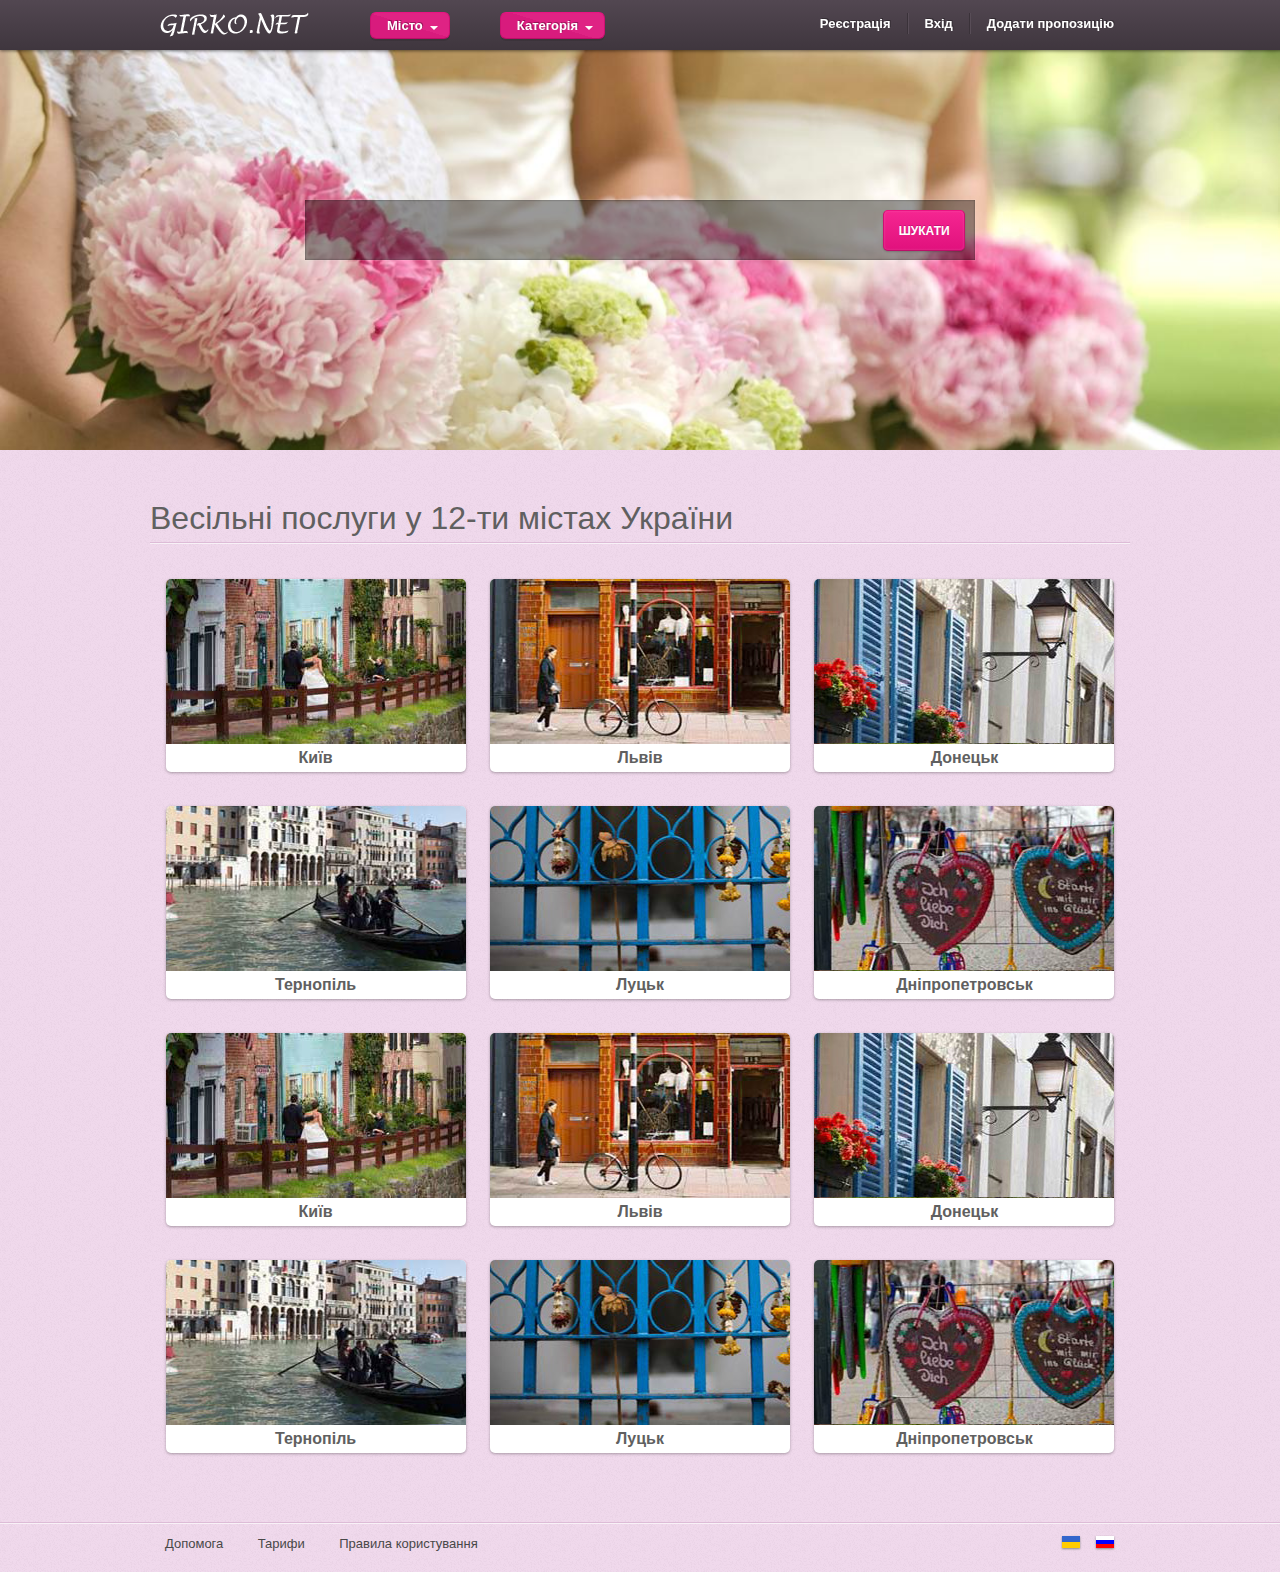
<file: index.html>
<!doctype html>
<!--[if lt IE 7]> <html class="no-js ie6 oldie" lang="en"> <![endif]-->
<!--[if IE 7]>    <html class="no-js ie7 oldie" lang="en"> <![endif]-->
<!--[if IE 8]>    <html class="no-js ie8 oldie" lang="en"> <![endif]-->
<!--[if gt IE 8]><!--> <html class="no-js" lang="en"> <!--<![endif]-->
<head>
  <meta charset="utf-8">
  <meta http-equiv="X-UA-Compatible" content="IE=edge,chrome=1">

  <title>Girko.net develop</title>
  <meta name="description" content="An very basic example of how to use the Wookmark jQuery plug-in.">
  <meta name="author" content="Christoph Ono">
  <meta name="viewport" content="width=device-width,initial-scale=1">

  <script src="http://ajax.googleapis.com/ajax/libs/jquery/1.8.3/jquery.min.js"></script>
  <script src="./js/main.js"></script>

  <link rel="stylesheet" href="./js/royalslider/royalslider.css">
  <link rel="stylesheet" href="./js/royalslider/skins/default/rs-default.css">
  <script src="./js/royalslider/jquery.royalslider.min.js"></script>
  <script src="./js/royalslider/royalslider-init.js"></script>

  <link rel="stylesheet" href="./css/normalize.css">
  <link rel="stylesheet" href="./css/main.css">
  <link rel="stylesheet" href="./css/home.css">

</head>
<body>
  <div id="container">
    <header>
      <div class="wrapper">
        <a href="#"><span class="logo"></span></a>
        <nav class="dropdownMenuBox">
          <div class="dropdownMenu city level1">
            <a href="#" class="level1Link">Місто <span class="icon"></span></a>
            <div class="level2">
              <div class="arrow"></div>
              <a href="category.html" class="level2Link">Львів</a>
              <a href="category.html" class="level2Link">Тернопіль</a>
              <a href="category.html" class="level2Link">Київ</a>
              <a href="category.html" class="level2Link">Івано-Франківськ</a>
              <a href="category.html" class="level2Link">Луцьк</a>
              <a href="category.html" class="level2Link">Харків</a>
              <a href="category.html" class="level2Link">Одеса</a>
              <a href="category.html" class="level2Link">Житомир</a>
              <a href="category.html" class="level2Link">Черкаси</a>
              <a href="category.html" class="level2Link">Донецьк</a>
              <a href="category.html" class="level2Link">Львів</a>
              <a href="category.html" class="level2Link">Тернопіль</a>
              <a href="category.html" class="level2Link">Київ</a>
              <a href="category.html" class="level2Link">Івано-Франківськ</a>
              <a href="category.html" class="level2Link">Луцьк</a>
              <a href="category.html" class="level2Link">Харків</a>
              <a href="category.html" class="level2Link">Одеса</a>
              <a href="category.html" class="level2Link">Житомир</a>
              <a href="category.html" class="level2Link">Черкаси</a>
              <a href="category.html" class="level2Link">Донецьк</a>
            </div>
          </div>
          <div class="dropdownMenu category level1">
            <a href="#" class="level1Link">Категорія<span class="icon"></span></a>
            <div class="level2">
              <div class="arrow"></div>
              <a href="category.html" class="level2Link">Фотографи</a>
              <a href="category.html" class="level2Link">Банкетні зали</a>
              <a href="category.html" class="level2Link">Автомобілі</a>
              <a href="category.html" class="level2Link">Музиканти</a>
              <a href="category.html" class="level2Link">Весільні салони</a>
              <a href="category.html" class="level2Link">Фотографи</a>
              <a href="category.html" class="level2Link">Банкетні зали</a>
              <a href="category.html" class="level2Link">Автомобілі</a>
              <a href="category.html" class="level2Link">Музиканти</a>
              <a href="category.html" class="level2Link">Весільні салони</a>
              <a href="category.html" class="level2Link">Фотографи</a>
              <a href="category.html" class="level2Link">Банкетні зали</a>
              <a href="category.html" class="level2Link">Автомобілі</a>
              <a href="category.html" class="level2Link">Музиканти</a>
              <a href="category.html" class="level2Link">Весільні салони</a>
              <a href="category.html" class="level2Link">Фотографи</a>
              <a href="category.html" class="level2Link">Банкетні зали</a>
              <a href="category.html" class="level2Link">Автомобілі</a>
              <a href="category.html" class="level2Link">Музиканти</a>
              <a href="category.html" class="level2Link">Весільні салони</a>
            </div>
          </div>
        </nav>
        <div class="account">
          <a href="#" class="reg">Реєстрація</a>
          <a href="#" class="log">Вхід</a>
          <a href="#" class="add">Додати пропозицію</a>
       </div>
    </header>

    <div id="content">
      <div class="showcase">
        <div class="searchBox">
          <button type="submit" class="large pink btn icon-and-text position-left" id="submit_location">
          <i class="icon icon-search"></i> Шукати
        </button>
        </div>
      </div>

      <div id="contentBox">
        <h1>Весільні послуги у 12-ти містах України</h1>
         <div class="divider"></div>
        <div class="citiesList">
             <article class="item"><a href="category.html"><img src="photos/cities/1.jpg"></a><div class="title">Київ</div></article>
             <article class="item"><a href="category.html"><img src="photos/cities/2.jpg"></a><div class="title">Львів</div></article>
             <article class="item"><a href="category.html"><img src="photos/cities/3.jpg"></a><div class="title">Донецьк</div></article>
             <article class="item"><a href="category.html"><img src="photos/cities/4.jpg"></a><div class="title">Тернопіль</div></article>
             <article class="item"><a href="category.html"><img src="photos/cities/5.jpg"></a><div class="title">Луцьк</div></article>
             <article class="item"><a href="category.html"><img src="photos/cities/6.jpg"></a><div class="title">Дніпропетровськ</div></article>
             <article class="item"><a href="category.html"><img src="photos/cities/1.jpg"></a><div class="title">Київ</div></article>
             <article class="item"><a href="category.html"><img src="photos/cities/2.jpg"></a><div class="title">Львів</div></article>
             <article class="item"><a href="category.html"><img src="photos/cities/3.jpg"></a><div class="title">Донецьк</div></article>
             <article class="item"><a href="category.html"><img src="photos/cities/4.jpg"></a><div class="title">Тернопіль</div></article>
             <article class="item"><a href="category.html"><img src="photos/cities/5.jpg"></a><div class="title">Луцьк</div></article>
             <article class="item"><a href="category.html"><img src="photos/cities/6.jpg"></a><div class="title">Дніпропетровськ</div></article>        </div>
      </div>
    </div>

    <footer>
      <div class="divider"></div>    
      <div class="wrapper">
        <div class="menu">
          <a href='#'>Допомога</a>
          <a href='#'>Тарифи</a>
          <a href='#'>Правила користування</a>          
        </div>
      <div class="lang">
          <a href="#" title="Українська мова"><img src="images/uk.gif"></a>
          <a href="#" title="Русский язык"><img src="images/ru.gif"></a>
        </div>
      </div>
    </footer>
  </div> 
</body>
</html>
</file>
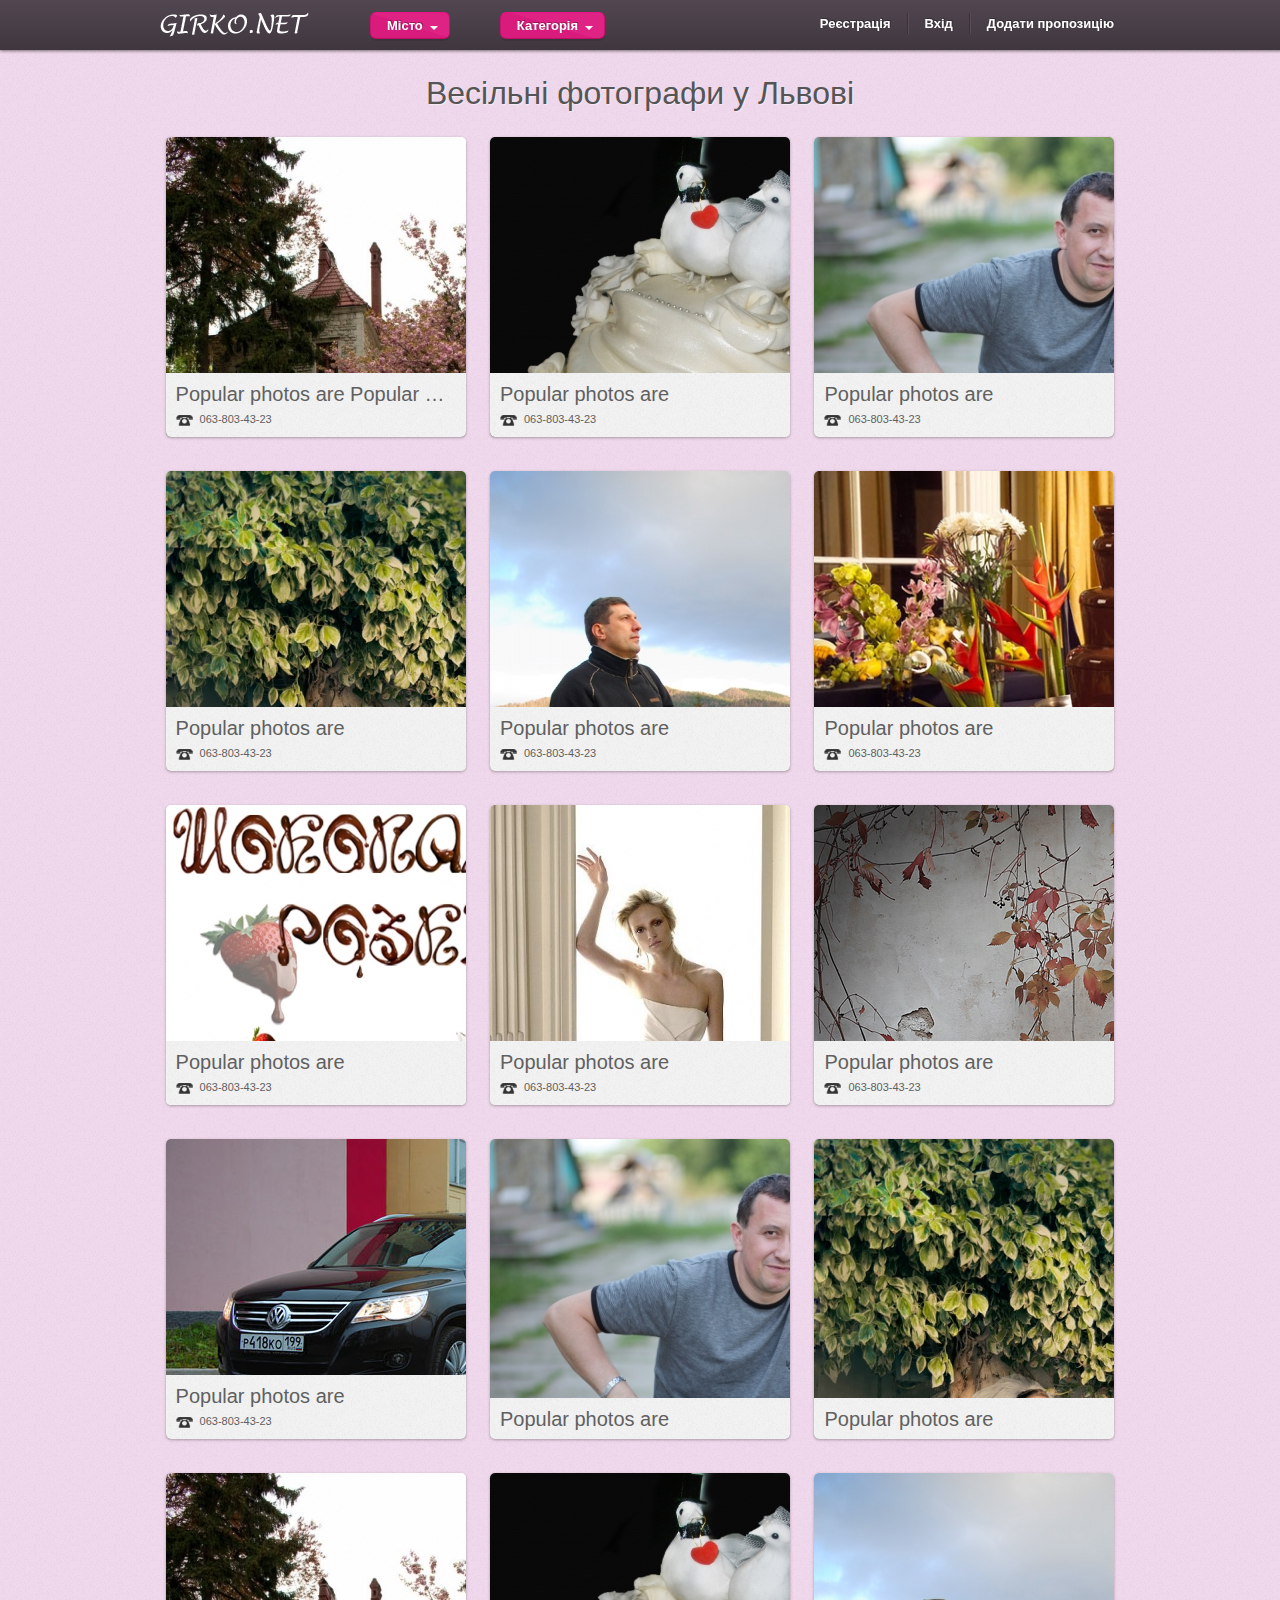
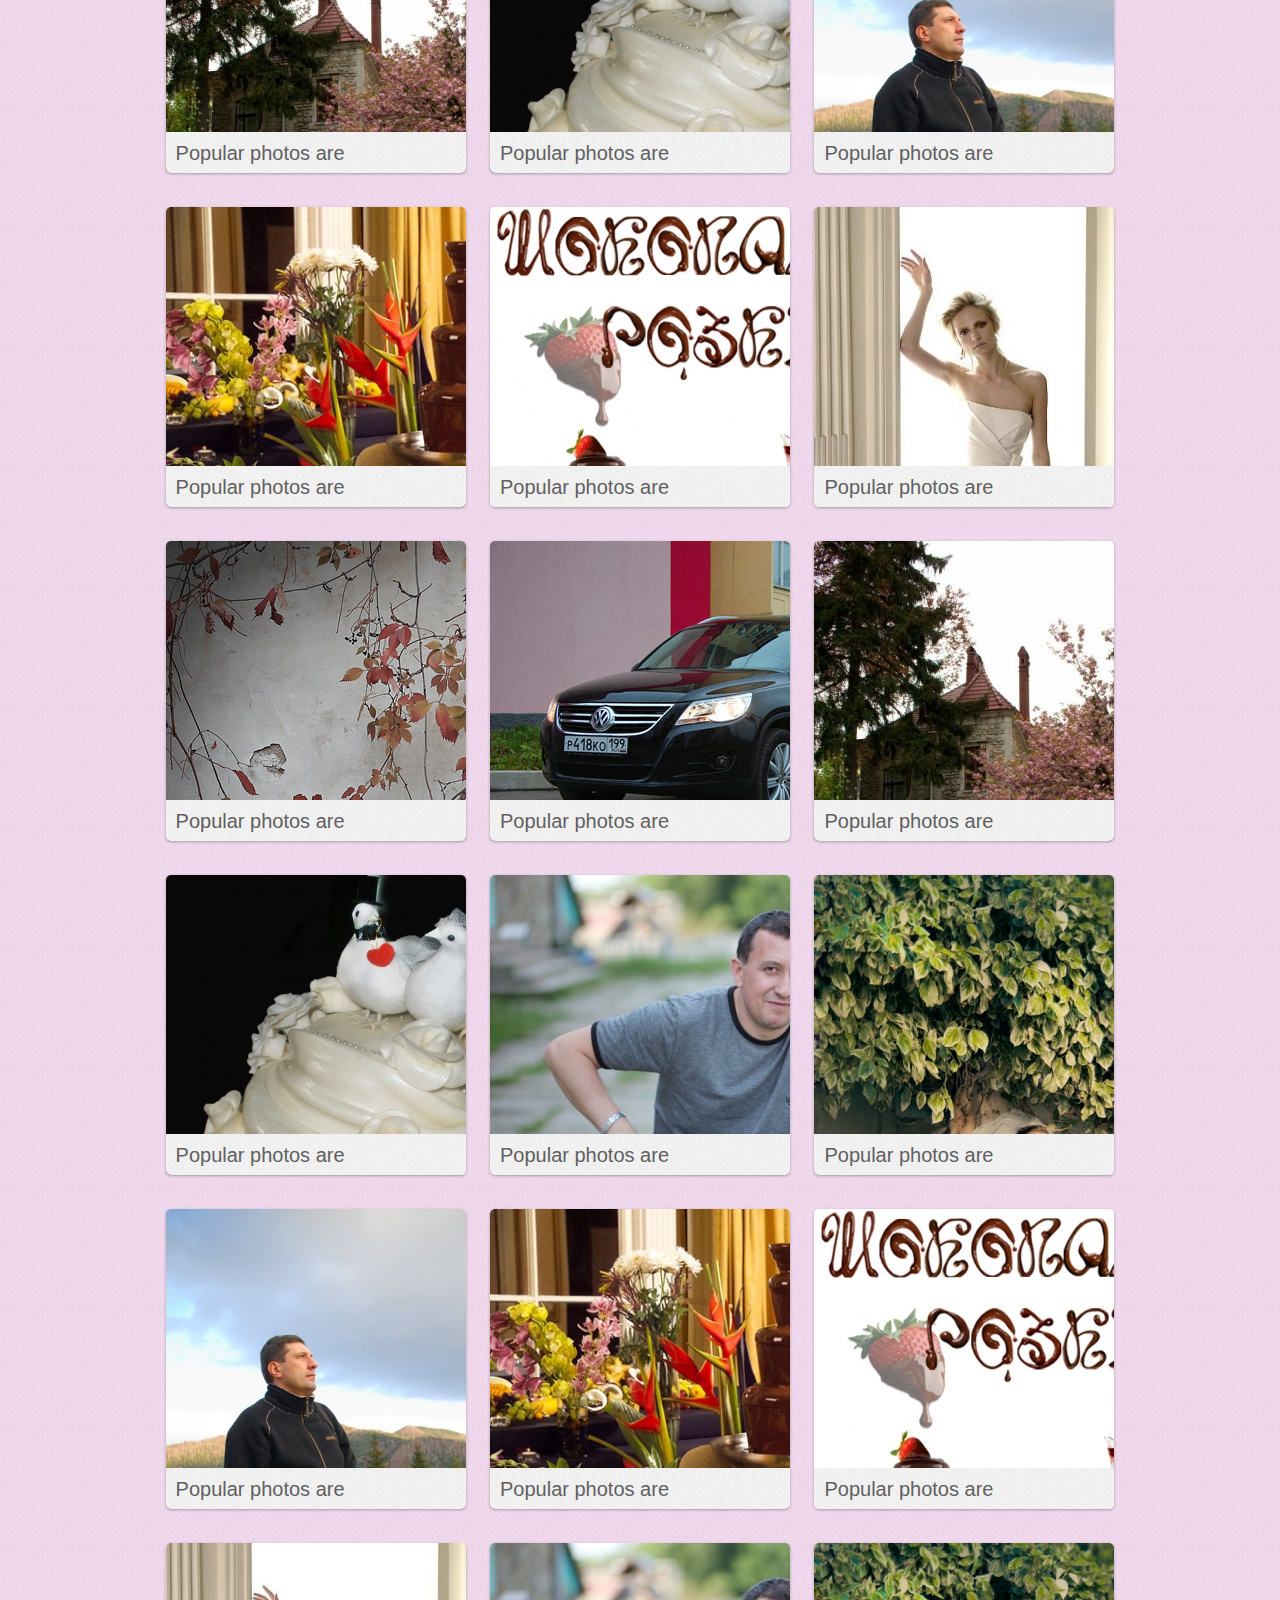
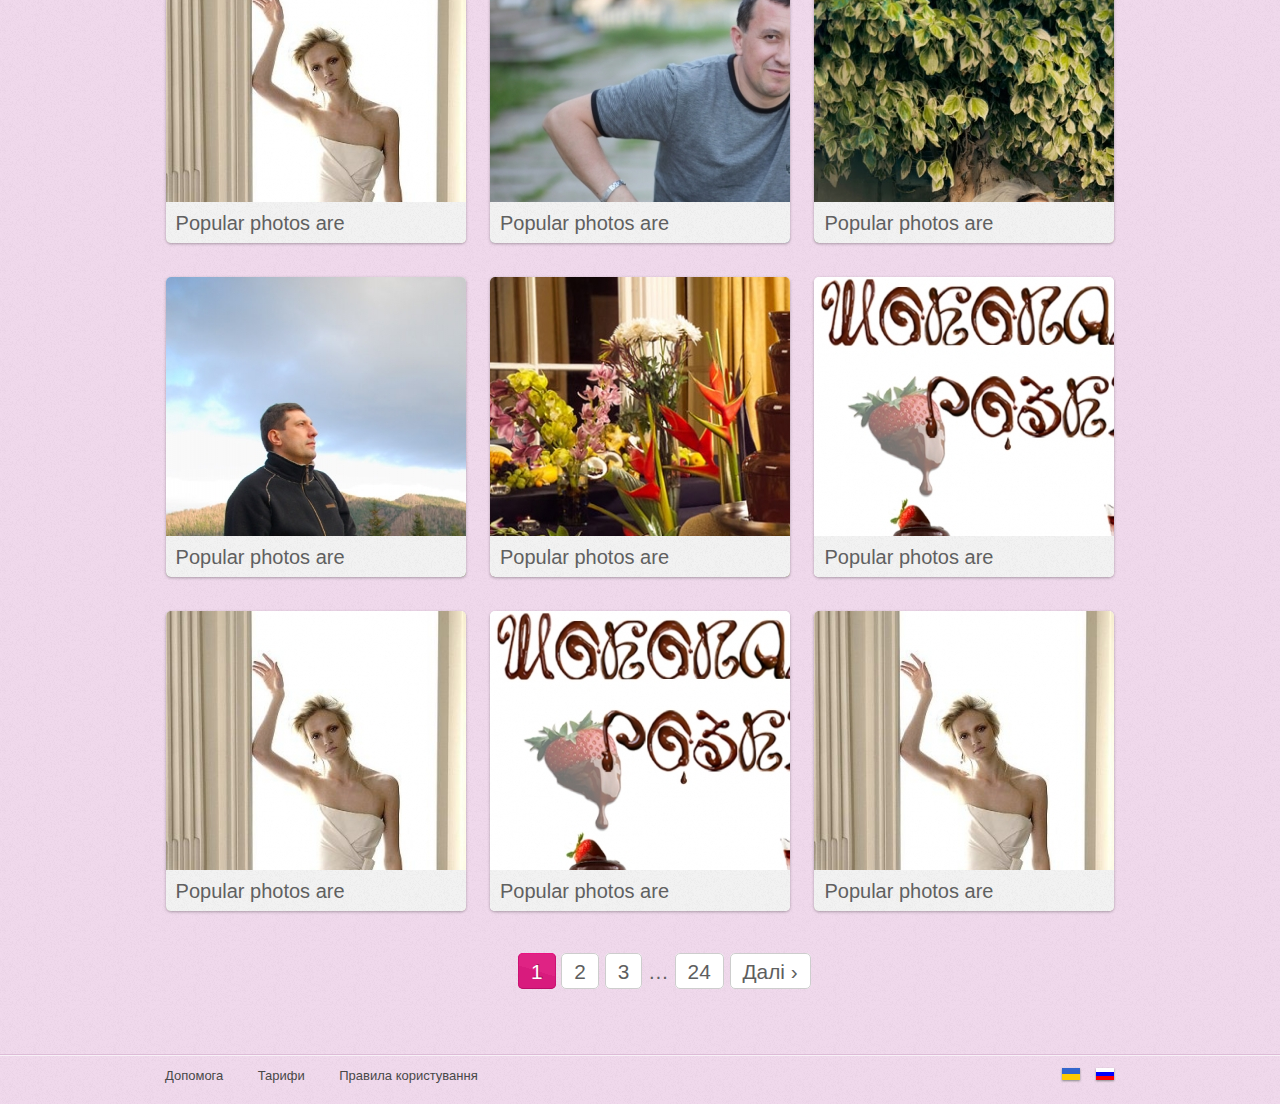
<file: category.html>
<!doctype html>
<!--[if lt IE 7]> <html class="no-js ie6 oldie" lang="en"> <![endif]-->
<!--[if IE 7]>    <html class="no-js ie7 oldie" lang="en"> <![endif]-->
<!--[if IE 8]>    <html class="no-js ie8 oldie" lang="en"> <![endif]-->
<!--[if gt IE 8]><!--> <html class="no-js" lang="en"> <!--<![endif]-->
<head>
  <meta charset="utf-8">
  <meta http-equiv="X-UA-Compatible" content="IE=edge,chrome=1">

  <title>Girko.net develop</title>
  <meta name="description" content="An very basic example of how to use the Wookmark jQuery plug-in.">
  <meta name="author" content="Christoph Ono">
  <meta name="viewport" content="width=device-width,initial-scale=1">

  <script src="http://ajax.googleapis.com/ajax/libs/jquery/1.10.1/jquery.min.js"></script>
  <script src="./js/main.js"></script>

  <link rel="stylesheet" href="./css/normalize.css">
  <link rel="stylesheet" href="./css/main.css">
  <link rel="stylesheet" href="./css/category.css">
  <link rel="stylesheet" href="./css/home.css">
</head>

<body>
  <div id="container">
    <header>
      <div class="wrapper">
        <a href="index.html"><span class="logo"></span></a>
        <nav class="dropdownMenuBox">
          <div class="dropdownMenu city level1">
            <a href="#" class="level1Link">Місто<span class="icon"></span></a>
            <div class="level2">
              <div class="arrow"></div>
              <a href="category.html" class="level2Link">Львів</a>
              <a href="category.html" class="level2Link">Тернопіль</a>
              <a href="category.html" class="level2Link">Київ</a>
              <a href="category.html" class="level2Link">Івано-Франківськ</a>
              <a href="category.html" class="level2Link">Луцьк</a>
              <a href="category.html" class="level2Link">Харків</a>
              <a href="category.html" class="level2Link">Одеса</a>
              <a href="category.html" class="level2Link">Житомир</a>
              <a href="category.html" class="level2Link">Черкаси</a>
              <a href="category.html" class="level2Link">Донецьк</a>
              <a href="category.html" class="level2Link">Львів</a>
              <a href="category.html" class="level2Link">Тернопіль</a>
              <a href="category.html" class="level2Link">Київ</a>
              <a href="category.html" class="level2Link">Івано-Франківськ</a>
              <a href="category.html" class="level2Link">Луцьк</a>
              <a href="category.html" class="level2Link">Харків</a>
              <a href="category.html" class="level2Link">Одеса</a>
              <a href="category.html" class="level2Link">Житомир</a>
              <a href="category.html" class="level2Link">Черкаси</a>
              <a href="category.html" class="level2Link">Донецьк</a>
            </div>
          </div>
          <div class="dropdownMenu category level1">
            <a href="#" class="level1Link">Категорія<span class="icon"></span></a>
            <div class="level2">
              <div class="arrow"></div>
              <a href="category.html" class="level2Link">Фотографи</a>
              <a href="category.html" class="level2Link">Банкетні зали</a>
              <a href="category.html" class="level2Link">Автомобілі</a>
              <a href="category.html" class="level2Link">Музиканти</a>
              <a href="category.html" class="level2Link">Весільні салони</a>
              <a href="category.html" class="level2Link">Фотографи</a>
              <a href="category.html" class="level2Link">Банкетні зали</a>
              <a href="category.html" class="level2Link">Автомобілі</a>
              <a href="category.html" class="level2Link">Музиканти</a>
              <a href="category.html" class="level2Link">Весільні салони</a>
              <a href="category.html" class="level2Link">Фотографи</a>
              <a href="category.html" class="level2Link">Банкетні зали</a>
              <a href="category.html" class="level2Link">Автомобілі</a>
              <a href="category.html" class="level2Link">Музиканти</a>
              <a href="category.html" class="level2Link">Весільні салони</a>
              <a href="category.html" class="level2Link">Фотографи</a>
              <a href="category.html" class="level2Link">Банкетні зали</a>
              <a href="category.html" class="level2Link">Автомобілі</a>
              <a href="category.html" class="level2Link">Музиканти</a>
              <a href="category.html" class="level2Link">Весільні салони</a>
            </div>
          </div>
        </nav>
        <div class="account">
          <a href="#" class="reg">Реєстрація</a>
          <a href="#" class="log">Вхід</a>
          <a href="#" class="add">Додати пропозицію</a>
        </div>       
      </div>
    </header>  
    <div id="content">
      <h1>Весільні фотографи у Львові</h1>
      <div class="dealsList">
        <article class="item"><a href="item.html"><img src="photos/category/1.jpg"></a><div class="title">Popular photos are Popular photos are <div class="phone"><span class="icon"></span>063-803-43-23</div></div></article>
        <article class="item"><a href="item.html"><img src="photos/category/3.jpg"></a><div class="title">Popular photos are<div class="phone"><span class="icon"></span>063-803-43-23</div></div></article>
        <article class="item"><a href="item.html"><img src="photos/category/4.jpg"></a><div class="title">Popular photos are<div class="phone"><span class="icon"></span>063-803-43-23</div></div></article>
        <article class="item"><a href="item.html"><img src="photos/category/5.jpg"></a><div class="title">Popular photos are<div class="phone"><span class="icon"></span>063-803-43-23</div></div></article>
        <article class="item"><a href="item.html"><img src="photos/category/6.jpg"></a><div class="title">Popular photos are<div class="phone"><span class="icon"></span>063-803-43-23</div></div></article>
        <article class="item"><a href="item.html"><img src="photos/category/7.jpg"></a><div class="title">Popular photos are<div class="phone"><span class="icon"></span>063-803-43-23</div></div></article>
        <article class="item"><a href="item.html"><img src="photos/category/8.jpg"></a><div class="title">Popular photos are<div class="phone"><span class="icon"></span>063-803-43-23</div></div></article>     
        <article class="item"><a href="item.html"><img src="photos/category/9.jpg"></a><div class="title">Popular photos are<div class="phone"><span class="icon"></span>063-803-43-23</div></div></article>     
        <article class="item"><a href="item.html"><img src="photos/category/10.jpg"></a><div class="title">Popular photos are<div class="phone"><span class="icon"></span>063-803-43-23</div></div></article>     
        <article class="item"><a href="item.html"><img src="photos/category/11.jpg"></a><div class="title">Popular photos are<div class="phone"><span class="icon"></span>063-803-43-23</div></div></article>
        <article class="item"><a href="item.html"><img src="photos/category/4.jpg"></a><div class="title">Popular photos are</div></article>
        <article class="item"><a href="item.html"><img src="photos/category/5.jpg"></a><div class="title">Popular photos are</div></article>
        <article class="item"><a href="item.html"><img src="photos/category/1.jpg"></a><div class="title">Popular photos are</div></article>
        <article class="item"><a href="item.html"><img src="photos/category/3.jpg"></a><div class="title">Popular photos are</div></article>
        <article class="item"><a href="item.html"><img src="photos/category/6.jpg"></a><div class="title">Popular photos are</div></article>
        <article class="item"><a href="item.html"><img src="photos/category/7.jpg"></a><div class="title">Popular photos are</div></article>
        <article class="item"><a href="item.html"><img src="photos/category/8.jpg"></a><div class="title">Popular photos are</div></article>     
        <article class="item"><a href="item.html"><img src="photos/category/9.jpg"></a><div class="title">Popular photos are</div></article>     
        <article class="item"><a href="item.html"><img src="photos/category/10.jpg"></a><div class="title">Popular photos are</div></article>     
        <article class="item"><a href="item.html"><img src="photos/category/11.jpg"></a><div class="title">Popular photos are</div></article>
        <article class="item"><a href="item.html"><img src="photos/category/1.jpg"></a><div class="title">Popular photos are</div></article>
        <article class="item"><a href="item.html"><img src="photos/category/3.jpg"></a><div class="title">Popular photos are</div></article>
        <article class="item"><a href="item.html"><img src="photos/category/4.jpg"></a><div class="title">Popular photos are</div></article>
        <article class="item"><a href="item.html"><img src="photos/category/5.jpg"></a><div class="title">Popular photos are</div></article>
        <article class="item"><a href="item.html"><img src="photos/category/6.jpg"></a><div class="title">Popular photos are</div></article>
        <article class="item"><a href="item.html"><img src="photos/category/7.jpg"></a><div class="title">Popular photos are</div></article>
        <article class="item"><a href="item.html"><img src="photos/category/8.jpg"></a><div class="title">Popular photos are</div></article>     
        <article class="item"><a href="item.html"><img src="photos/category/9.jpg"></a><div class="title">Popular photos are</div></article>  
        <article class="item"><a href="item.html"><img src="photos/category/4.jpg"></a><div class="title">Popular photos are</div></article>
        <article class="item"><a href="item.html"><img src="photos/category/5.jpg"></a><div class="title">Popular photos are</div></article>
        <article class="item"><a href="item.html"><img src="photos/category/6.jpg"></a><div class="title">Popular photos are</div></article>
        <article class="item"><a href="item.html"><img src="photos/category/7.jpg"></a><div class="title">Popular photos are</div></article>
        <article class="item"><a href="item.html"><img src="photos/category/8.jpg"></a><div class="title">Popular photos are</div></article>     
        <article class="item"><a href="item.html"><img src="photos/category/9.jpg"></a><div class="title">Popular photos are</div></article>
        <article class="item"><a href="item.html"><img src="photos/category/8.jpg"></a><div class="title">Popular photos are</div></article>     
        <article class="item"><a href="item.html"><img src="photos/category/9.jpg"></a><div class="title">Popular photos are</div></article>                          
      </div>
      <nav class="pagination">
        <span class="prev disabled">Prev</span>
        <span class="page current">1</span>
        <span class="page"><a href="#" rel="next">2</a></span>
        <span class="page"><a href="#">3</a></span>
        <span class="gap">…</span>
        <span class="last"><a href="#">24</a></span>
        <span class="next"><a href="#" rel="next">Далі ›</a></span>
     </nav>
    </div>

    <footer>
      <div class="divider"></div>    
      <div class="wrapper">
        <div class="menu">
          <a href='#'>Допомога</a>
          <a href='#'>Тарифи</a>
          <a href='#'>Правила користування</a>          
        </div>
      <div class="lang">
          <a href="#" title="Українська мова"><img src="images/uk.gif"></a>
          <a href="#" title="Русский язык"><img src="images/ru.gif"></a>
        </div>
      </div>
    </footer>
  </div>  
</body>
</html>
</file>
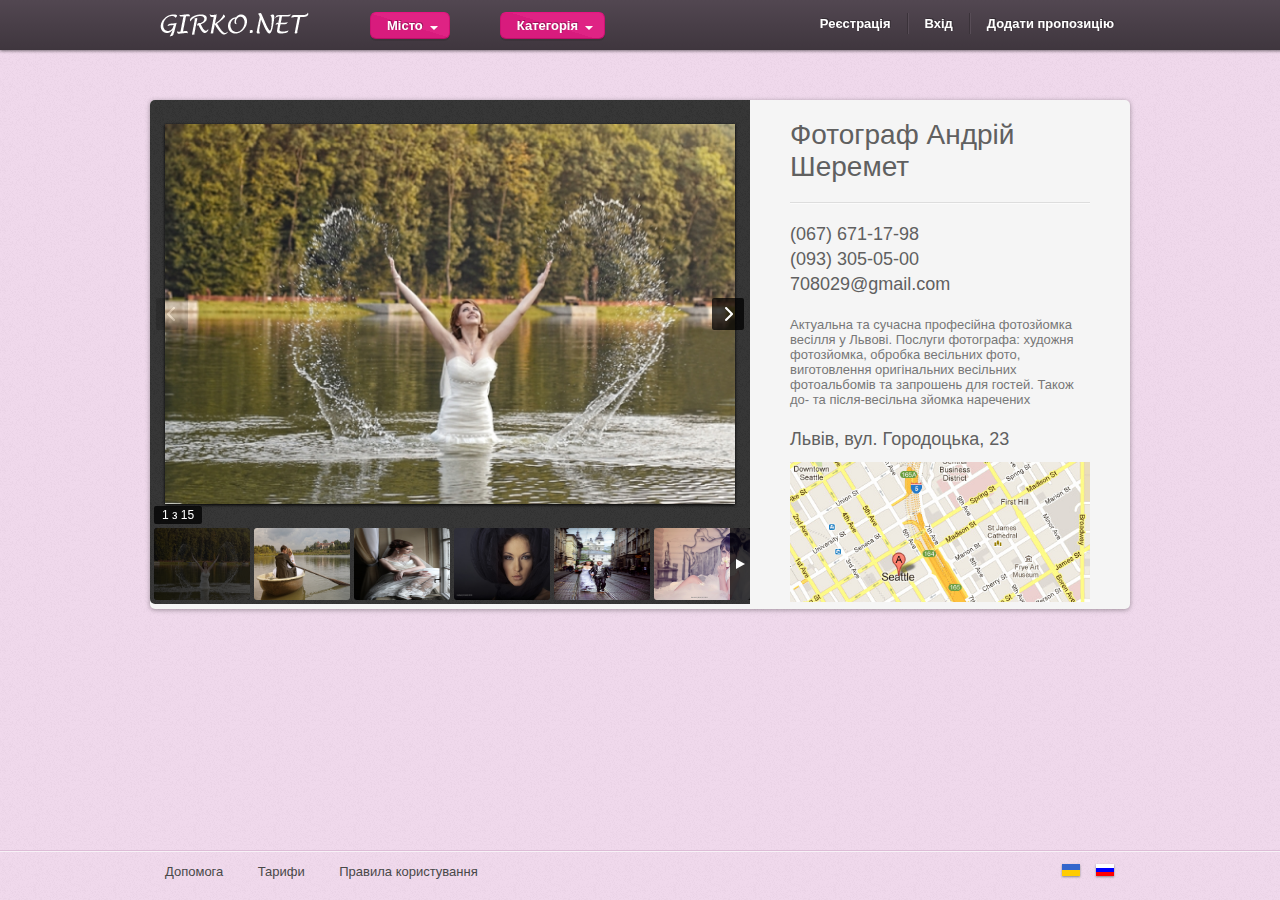
<file: item.html>
<!doctype html>
<!--[if lt IE 7]> <html class="no-js ie6 oldie" lang="en"> <![endif]-->
<!--[if IE 7]>    <html class="no-js ie7 oldie" lang="en"> <![endif]-->
<!--[if IE 8]>    <html class="no-js ie8 oldie" lang="en"> <![endif]-->
<!--[if gt IE 8]><!--> <html class="no-js" lang="en"> <!--<![endif]-->
<head>
  <meta charset="utf-8">
  <meta http-equiv="X-UA-Compatible" content="IE=edge,chrome=1">

  <title>Girko.net develop</title>
  <meta name="description" content="An very basic example of how to use the Wookmark jQuery plug-in.">
  <meta name="author" content="Christoph Ono">
  <meta name="viewport" content="width=device-width,initial-scale=1">

  <script src="http://ajax.googleapis.com/ajax/libs/jquery/1.8.3/jquery.min.js"></script>
  <script src="./js/main.js"></script>

  <link rel="stylesheet" href="./js/royalslider/royalslider.css">
  <link rel="stylesheet" href="./js/royalslider/skins/default/rs-default.css">
  <script src="./js/royalslider/jquery.royalslider.min.js"></script>
  <script src="./js/royalslider/royalslider-init.js"></script>

  <link rel="stylesheet" href="./css/normalize.css">
  <link rel="stylesheet" href="./css/main.css">
  <link rel="stylesheet" href="./css/item.css">

</head>
<body>
  <div id="container">
    <header>
      <div class="wrapper">
        <a href="index.html"><span class="logo"></span></a>
        <nav class="dropdownMenuBox">
          <div class="dropdownMenu city level1">
            <a href="#" class="level1Link">Місто<span class="icon"></span></a>
            <div class="level2">
              <div class="arrow"></div>
              <a href="category.html" class="level2Link">Львів</a>
              <a href="category.html" class="level2Link">Тернопіль</a>
              <a href="category.html" class="level2Link">Київ</a>
              <a href="category.html" class="level2Link">Івано-Франківськ</a>
              <a href="category.html" class="level2Link">Луцьк</a>
              <a href="category.html" class="level2Link">Харків</a>
              <a href="category.html" class="level2Link">Одеса</a>
              <a href="category.html" class="level2Link">Житомир</a>
              <a href="category.html" class="level2Link">Черкаси</a>
              <a href="category.html" class="level2Link">Донецьк</a>
              <a href="category.html" class="level2Link">Львів</a>
              <a href="category.html" class="level2Link">Тернопіль</a>
              <a href="category.html" class="level2Link">Київ</a>
              <a href="category.html" class="level2Link">Івано-Франківськ</a>
              <a href="category.html" class="level2Link">Луцьк</a>
              <a href="category.html" class="level2Link">Харків</a>
              <a href="category.html" class="level2Link">Одеса</a>
              <a href="category.html" class="level2Link">Житомир</a>
              <a href="category.html" class="level2Link">Черкаси</a>
              <a href="category.html" class="level2Link">Донецьк</a>
            </div>
          </div>
          <div class="dropdownMenu category level1">
            <a href="#" class="level1Link">Категорія<span class="icon"></span></a>
            <div class="level2">
              <div class="arrow"></div>
              <a href="category.html" class="level2Link">Фотографи</a>
              <a href="category.html" class="level2Link">Банкетні зали</a>
              <a href="category.html" class="level2Link">Автомобілі</a>
              <a href="category.html" class="level2Link">Музиканти</a>
              <a href="category.html" class="level2Link">Весільні салони</a>
              <a href="category.html" class="level2Link">Фотографи</a>
              <a href="category.html" class="level2Link">Банкетні зали</a>
              <a href="category.html" class="level2Link">Автомобілі</a>
              <a href="category.html" class="level2Link">Музиканти</a>
              <a href="category.html" class="level2Link">Весільні салони</a>
              <a href="category.html" class="level2Link">Фотографи</a>
              <a href="category.html" class="level2Link">Банкетні зали</a>
              <a href="category.html" class="level2Link">Автомобілі</a>
              <a href="category.html" class="level2Link">Музиканти</a>
              <a href="category.html" class="level2Link">Весільні салони</a>
              <a href="category.html" class="level2Link">Фотографи</a>
              <a href="category.html" class="level2Link">Банкетні зали</a>
              <a href="category.html" class="level2Link">Автомобілі</a>
              <a href="category.html" class="level2Link">Музиканти</a>
              <a href="category.html" class="level2Link">Весільні салони</a>
            </div>
          </div>
        </nav>
        <div class="account">
          <a href="#" class="reg">Реєстрація</a>
          <a href="#" class="log">Вхід</a>
          <a href="#" class="add">Додати пропозицію</a>
        </div>
      </div>
    </header>

    <div id="content">
      <div id="contentBox">
        <div class="centerCol">
          <div class="royalSlider rsDefault">
            <img class="rsImg" src="photos/item/1.jpg" data-rsTmb="photos/item/1.jpg" alt="1 з 15" />
            <img class="rsImg" src="photos/item/2.jpg" data-rsTmb="photos/item/2.jpg" alt="2 з 15" />
            <img class="rsImg" src="photos/item/3.jpg" data-rsTmb="photos/item/3.jpg" alt="3 з 15" />
            <img class="rsImg" src="photos/item/4.jpg" data-rsTmb="photos/item/4.jpg" alt="4 з 15" />
            <img class="rsImg" src="photos/item/5.jpg" data-rsTmb="photos/item/5.jpg" alt="5 з 15" />
            <img class="rsImg" src="photos/item/6.jpg" data-rsTmb="photos/item/6.jpg" alt="6 з 15" />
            <img class="rsImg" src="photos/item/7.jpg" data-rsTmb="photos/item/7.jpg" alt="6 з 15" />
            <img class="rsImg" src="photos/item/8.jpg" data-rsTmb="photos/item/8.jpg" alt="7 з 15" />
            <img class="rsImg" src="photos/item/9.jpg" data-rsTmb="photos/item/9.jpg" alt="8 з 15" />
            <img class="rsImg" src="photos/item/10.jpg" data-rsTmb="photos/item/10.jpg" alt="image description9" />
            <img class="rsImg" src="photos/item/11.jpg" data-rsTmb="photos/item/11.jpg" alt="image description10" />
            <img class="rsImg" src="photos/item/12.jpg" data-rsTmb="photos/item/12.jpg" alt="image description" />

          </div>       
        </div>
        <div class="leftCol">
          <div class="profile">
              <h1>Фотограф Андрій Шеремет</h1>
               <div class="divider"></div><br>
              <div class="phone">(067) 671-17-98</div>
              <div class="phone">(093) 305-05-00</div>

              <div class="email">708029@gmail.com</div>

              <div class="descr">Актуальна та сучасна професійна фотозйомка весілля у Львові. Послуги фотографа: художня фотозйомка, обробка весільних фото, виготовлення оригінальних весільних фотоальбомів та запрошень для гостей. Також до- та після-весільна зйомка наречених</div>
              <div class="adress">Львів, вул. Городоцька, 23
                <img src="images/map.jpg">
              </div>

          </div>
        </div>
        <div class="cleanup"></div>
      </div>
    </div>

    <footer>
      <div class="divider"></div>    
      <div class="wrapper">
        <div class="menu">
          <a href='#'>Допомога</a>
          <a href='#'>Тарифи</a>
          <a href='#'>Правила користування</a>          
        </div>
      <div class="lang">
          <a href="#" title="Українська мова"><img src="images/uk.gif"></a>
          <a href="#" title="Русский язык"><img src="images/ru.gif"></a>
        </div>
      </div>
    </footer>
  </div> 
</body>
</html>
</file>
<file: js/royalslider/royalslider.css>
/* v1.0.5 */
/* Core RS CSS file. 95% of time you shouldn't change anything here. */
.royalSlider {
	width: 600px;
	height: 400px;
	position: relative;
	direction: ltr;
}
.royalSlider > * {
	float: left;
}

.rsWebkit3d .rsSlide {
	-webkit-transform: translateZ(0);
}


.rsWebkit3d .rsSlide,
.rsWebkit3d .rsContainer,
.rsWebkit3d .rsThumbs,
.rsWebkit3d .rsPreloader,
.rsWebkit3d img,
.rsWebkit3d .rsOverflow,
.rsWebkit3d .rsBtnCenterer,
.rsWebkit3d .rsAbsoluteEl,
.rsWebkit3d .rsABlock,
.rsWebkit3d .rsLink {
	-webkit-backface-visibility: hidden;
}
.rsFade.rsWebkit3d .rsSlide,
.rsFade.rsWebkit3d img,
.rsFade.rsWebkit3d .rsContainer {
    -webkit-transform: none;
}
.rsOverflow {
	width: 100%;
	height: 100%;
	position: relative;
	overflow: hidden;
	float: left;
	-webkit-tap-highlight-color:rgba(0,0,0,0);
}
.rsVisibleNearbyWrap {
	width: 100%;
	height: 100%;
	position: relative;
	overflow: hidden;
	left: 0;
	top: 0;
	-webkit-tap-highlight-color:rgba(0,0,0,0);
}
.rsVisibleNearbyWrap .rsOverflow {
	position: absolute;
	left: 0;
	top: 0;

}
.rsContainer {
	position: relative;
	width: 100%;
	height: 100%;
	-webkit-tap-highlight-color:rgba(0,0,0,0);
}

.rsArrow,
.rsThumbsArrow {
	cursor: pointer;
}

.rsThumb {
	float: left;
	position: relative;
}


.rsArrow,
.rsNav,
.rsThumbsArrow {
	opacity: 1;
	-webkit-transition:opacity 0.3s linear;
	-moz-transition:opacity 0.3s linear;
	-o-transition:opacity 0.3s linear;
	transition:opacity 0.3s linear;
}
.rsHidden {
	opacity: 0;
	visibility: hidden;
	-webkit-transition:visibility 0s linear 0.3s,opacity 0.3s linear;
	-moz-transition:visibility 0s linear 0.3s,opacity 0.3s linear;
	-o-transition:visibility 0s linear 0.3s,opacity 0.3s linear;
	transition:visibility 0s linear 0.3s,opacity 0.3s linear;
}


.rsGCaption {
	width: 100%;
	float: left;
	text-align: center;
}

/* Fullscreen options, very important ^^ */
.royalSlider.rsFullscreen {
	position: fixed !important;
	height: auto !important;
	width: auto !important;
	margin: 0 !important;
	padding: 0 !important;
	z-index: 2147483647 !important;
	top: 0 !important;
	left: 0 !important;
	bottom: 0 !important;
	right: 0 !important;
}

.royalSlider .rsSlide.rsFakePreloader {
	opacity: 1 !important;
	-webkit-transition: 0s;
	-moz-transition: 0s;
	-o-transition:  0s;
	transition:  0s;
	display: none;
}

.rsSlide {
	position: absolute;
	left: 0;
	top: 0;
	display: block;
	overflow: hidden;
	
	height: 100%;
	width: 100%;
}

.royalSlider.rsAutoHeight,
.rsAutoHeight .rsSlide {
	height: auto;
}

.rsContent {
	width: 100%;
	height: 100%;
	position: relative;
}

.rsPreloader {
	position:absolute;
	z-index: 0;	
}

.rsNav {
	-moz-user-select: -moz-none;
	-webkit-user-select: none;
	user-select: none;
}
.rsNavItem {
	-webkit-tap-highlight-color:rgba(0,0,0,0.25);
}

.rsThumbs {
	cursor: pointer;
	position: relative;
	overflow: hidden;
	float: left;
	z-index: 22;
}
.rsTabs {
	float: left;
	background: none !important;
}
.rsTabs,
.rsThumbs {
	-webkit-tap-highlight-color:rgba(0,0,0,0);
	-webkit-tap-highlight-color:rgba(0,0,0,0);
}


.rsVideoContainer {
	/*left: 0;
	top: 0;
	position: absolute;*/
	/*width: 100%;
	height: 100%;
	position: absolute;
	left: 0;
	top: 0;
	float: left;*/
	width: auto;
	height: auto;
	line-height: 0;
	position: relative;
}
.rsVideoFrameHolder {
	position: absolute;
	left: 0;
	top: 0;
	background: #141414;
	opacity: 0;
	-webkit-transition: .3s;
}
.rsVideoFrameHolder.rsVideoActive {
	opacity: 1;
}
.rsVideoContainer iframe,
.rsVideoContainer video,
.rsVideoContainer embed,
.rsVideoContainer .rsVideoObj {
	position: absolute;
	z-index: 50;
	left: 0;
	top: 0;
	width: 100%;
	height: 100%;
}
/* ios controls over video bug, shifting video */
.rsVideoContainer.rsIOSVideo iframe,
.rsVideoContainer.rsIOSVideo video,
.rsVideoContainer.rsIOSVideo embed {
	-webkit-box-sizing: border-box;
	-moz-box-sizing: border-box;
	box-sizing: border-box;
	padding-right: 44px;
}

.rsABlock {
	left: 0;
	top: 0;
	position: absolute;
	z-index: 15;
	
}

img.rsImg {
	max-width: none;
}

.grab-cursor {
	cursor:url(grab.png) 8 8, move; 
}

.grabbing-cursor{ 
	cursor:url(grabbing.png) 8 8, move;
}

.rsNoDrag {
	cursor: auto;
}

.rsLink {
	left:0;
	top:0;
	position:absolute;
	width:100%;
	height:100%;
	display:block;	
	z-index: 20;
	background: url(blank.gif);
}
</file>
<file: js/royalslider/skins/default/rs-default.css>
/******************************
*
*  RoyalSlider Default Skin 
*
*    1. Arrows 
*    2. Bullets
*    3. Thumbnails
*    4. Tabs
*    5. Fullscreen button
*    6. Play/close video button
*    7. Preloader
*    8. Caption
*    
*  Sprite: 'rs-default.png'
*  Feel free to edit anything
*  If you don't some part - just delete it
* 
******************************/


/* Background */
.rsDefault,
.rsDefault .rsOverflow,
.rsDefault .rsSlide,
.rsDefault .rsVideoFrameHolder,
.rsDefault .rsThumbs {
	color: #FFF;
}
.rsDefault {
	background: #333333 url(../../../../images/noise.png) center;

	-webkit-border-radius: 5px 0 0 0;
	-moz-border-radius: 5px 0 0 5px;
	-khtml-border-radius: 5px 0 0 5px;
	border-radius: 5px 0 0 5px;
	padding-bottom: 4px;`
}
.rsFullscreen {
	background: rgba(0, 0, 0, 0.90);
	border-radius: 0;

}
.rsSlide img {
	-webkit-box-shadow: 0 1px 3px black;
	-moz-box-shadow: 0 1px 3px black;
	-ms-box-shadow: 0 1px 3px black;
	-o-box-shadow: 0 1px 3px black;
	box-shadow: 0 1px 3px black;
}

/***************
*
*  1. Arrows
*
****************/

.rsDefault .rsArrow {
	height: 100%;
	width: 44px;
	position: absolute;
	display: block;
	cursor: pointer;
	z-index: 21;
}
.rsDefault.rsVer .rsArrow {
	width: 100%;
	height: 44px;
	
}
.rsDefault.rsVer .rsArrowLeft { top: 0; left: 0; }
.rsDefault.rsVer .rsArrowRight { bottom: 0;  left: 0; }

.rsDefault.rsHor .rsArrowLeft { left: 0; top: 0; }
.rsDefault.rsHor .rsArrowRight { right: 0; top:0; }

.rsDefault .rsArrowIcn {		
	width: 32px;
	height: 32px;
	top: 50%;
	left: 50%;
	margin-top:-16px;	
	margin-left: -16px;

	position: absolute;	
	cursor: pointer;	
	background: url('rs-default.png');

	background-color: #000;
	background-color: rgba(0,0,0,0.75);
	*background-color: #000;
	
	border-radius: 2px;
}
.rsDefault .rsArrowIcn:hover {
	background-color: rgba(0,0,0,0.9);
}

.rsDefault.rsHor .rsArrowLeft .rsArrowIcn { background-position: -64px -32px; }
.rsDefault.rsHor .rsArrowRight .rsArrowIcn { background-position: -64px -64px; }

.rsDefault.rsVer .rsArrowLeft .rsArrowIcn { background-position: -96px -32px; }
.rsDefault.rsVer .rsArrowRight .rsArrowIcn { background-position: -96px -64px; }

.rsDefault .rsArrowDisabled .rsArrowIcn { opacity: .2; filter: alpha(opacity=20);  *display: none; }


/***************
*
*  2. Bullets
*
****************/

.rsDefault .rsBullets {
	position: absolute;
	z-index: 35;
	left: 0;
	bottom: 0;
	width: 100%;
	height: auto;
	margin: 0 auto; 

	background: #000;
	background: rgba(0,0,0,0.75);

	text-align: center;
	line-height: 8px;
	overflow: hidden;
}
.rsDefault .rsBullet {
	width: 8px;
	height: 8px;
	display: inline-block;
	*display:inline; 
	*zoom:1;
	padding: 6px 5px 6px;
}
.rsDefault .rsBullet span {
	display: block;
	width: 8px;
	height: 8px;
	border-radius: 50%;
	background: #777;
	background: rgba(255,255,255,0.5);
}
.rsDefault .rsBullet.rsNavSelected span {
	background-color: #FFF;
}





/***************
*
*  3. Thumbnails
*
****************/

.rsDefault .rsThumbsHor {
	width: 100%;
	height: 72px;
}
.rsDefault .rsThumbsVer {
	width: 96px;
	height: 100%;
	position: absolute;
	top: 0;
	right: 0;
}
.rsDefault.rsWithThumbsHor .rsThumbsContainer {
	position: relative;
	height: 100%;
}
.rsDefault.rsWithThumbsVer .rsThumbsContainer {
	position: relative;
	width: 100%;
}
.rsDefault .rsThumb {
	float: left;
	overflow: hidden;
	width: 96px;
	height: 72px;
}
.rsDefault .rsThumb img {
	width: 100%;
	height: 100%;
	-moz-border-radius: 3px;
	-webkit-border-radius: 3px;
	border-radius: 3px;
}
.rsDefault .rsThumb.rsNavSelected {
	background: #000;
	-moz-border-radius: 3px;
	-webkit-border-radius: 3px;
	border-radius: 3px;	
}
.rsDefault .rsThumb.rsNavSelected img {
	opacity: 0.3;
	filter: alpha(opacity=30);
}
.rsDefault .rsTmb {
	display: block;
}

/* Thumbnails with text */
.rsDefault .rsTmb h5 {
	font-size: 16px;
	margin: 0;
	padding: 0;
	line-height: 20px;
	color: #FFF;
}
.rsDefault .rsTmb span {
	color: #DDD;
	margin: 0;
	padding: 0;
	font-size: 13px;
	line-height: 18px;
}



/* Thumbnails arrow icons */
.rsDefault .rsThumbsArrow {
	height: 100%;
	width: 20px;
	position: absolute;
	display: block;
	cursor: pointer;	
	z-index: 21;	
	background: #000;
	background: rgba(0,0,0,0.75);
}
.rsDefault .rsThumbsArrow:hover {
	background: rgba(0,0,0,0.9);
}
.rsDefault.rsWithThumbsVer .rsThumbsArrow {
	width: 100%;
	height: 20px;
}
.rsDefault.rsWithThumbsVer .rsThumbsArrowLeft { top: 0; left: 0; }
.rsDefault.rsWithThumbsVer .rsThumbsArrowRight { bottom: 0;  left: 0; }

.rsDefault.rsWithThumbsHor .rsThumbsArrowLeft { left: 0; top: 0; }
.rsDefault.rsWithThumbsHor .rsThumbsArrowRight { right: 0; top:0; }

.rsDefault .rsThumbsArrowIcn {		
	width: 16px;
	height: 16px;
	top: 50%;
	left: 50%;
	margin-top:-8px;	
	margin-left: -8px;
	position: absolute;	
	cursor: pointer;	
	background: url('rs-default.png');
}

.rsDefault.rsWithThumbsHor .rsThumbsArrowLeft .rsThumbsArrowIcn { background-position: -128px -32px; }
.rsDefault.rsWithThumbsHor .rsThumbsArrowRight .rsThumbsArrowIcn { background-position: -128px -48px; }

.rsDefault.rsWithThumbsVer .rsThumbsArrowLeft .rsThumbsArrowIcn { background-position: -144px -32px; }
.rsDefault.rsWithThumbsVer .rsThumbsArrowRight .rsThumbsArrowIcn { background-position: -144px -48px; }

.rsDefault .rsThumbsArrowDisabled { display: none !important; }

/* Thumbnails resizing on smaller screens */
@media screen and (min-width: 0px) and (max-width: 800px) {
	.rsDefault .rsThumb {
		width: 59px;
		height: 44px;
	}
	.rsDefault .rsThumbsHor {
		height: 44px;
	}
	.rsDefault .rsThumbsVer {
		width: 59px;
	}
}




/***************
*
*  4. Tabs
*
****************/

.rsDefault .rsTabs {
	width: 100%;
	height: auto;
	margin: 0 auto;
	text-align:center;
	overflow: hidden; padding-top: 12px; position: relative;
}
.rsDefault .rsTab {
	display: inline-block;
	cursor: pointer;
	text-align: center;
	height: auto;
	width: auto;
	color: #333;
	padding: 5px 13px 6px;
	min-width: 72px;
	border: 1px solid #D9D9DD;
	border-right: 1px solid #f5f5f5;
	text-decoration: none;

	background-color: #FFF;
	background-image: -webkit-linear-gradient(top, #fefefe, #f4f4f4); 
	background-image:    -moz-linear-gradient(top, #fefefe, #f4f4f4);
	background-image:         linear-gradient(to bottom, #fefefe, #f4f4f4);

	-webkit-box-shadow: inset 1px 0 0 #fff;
	box-shadow: inset 1px 0 0 #fff;

	*display:inline; 
	*zoom:1;
}
.rsDefault .rsTab:first-child {
	-webkit-border-top-left-radius: 4px;
	border-top-left-radius: 4px;
	-webkit-border-bottom-left-radius: 4px;
	border-bottom-left-radius: 4px;
}
.rsDefault .rsTab:last-child { 
	-webkit-border-top-right-radius: 4px;
	border-top-right-radius: 4px;
	-webkit-border-bottom-right-radius: 4px;
	border-bottom-right-radius: 4px;

	border-right:  1px solid #cfcfcf;
}
.rsDefault .rsTab:active { 
	border: 1px solid #D9D9DD;   
	background-color: #f4f4f4;
	box-shadow:  0 1px 4px rgba(0, 0, 0, 0.2) inset;
}
.rsDefault .rsTab.rsNavSelected { 
	color: #FFF;
	border: 1px solid #999;
	text-shadow: 1px 1px #838383;
	box-shadow: 0 1px 9px rgba(102, 102, 102, 0.65) inset;
	background: #ACACAC;
	background-image: -webkit-linear-gradient(top, #ACACAC, #BBB);
	background-image: -moz-llinear-gradient(top, #ACACAC, #BBB);
	background-image: linear-gradient(to bottom, #ACACAC, #BBB);
}





/***************
*
*  5. Fullscreen button
*
****************/

.rsDefault .rsFullscreenBtn {
	right: 0;
	top: 0;
	width: 44px;
	height: 44px;
	z-index: 22;
	display: block;
	position: absolute;
	cursor: pointer;
	
}
.rsDefault .rsFullscreenIcn {
	display: block;
	margin: 6px;
	width: 32px;
	height: 32px;

	background: url('rs-default.png') 0 0;
	background-color: #000;
	background-color: rgba(0,0,0,0.75);
	*background-color: #000;
	border-radius: 2px;

}
.rsDefault .rsFullscreenIcn:hover {
	background-color: rgba(0,0,0,0.9);
}
.rsDefault.rsFullscreen .rsFullscreenIcn {
	background-position: -32px 0;
}





/***************
*
*  6. Play/close video button
*
****************/

.rsDefault .rsPlayBtn {
	-webkit-tap-highlight-color:rgba(0,0,0,0.3);
	width:64px;
	height:64px;
	margin-left:-32px;
	margin-top:-32px;
	cursor: pointer;
}
.rsDefault .rsPlayBtnIcon {
	width:64px;
	display:block;
	height:64px;
	-webkit-border-radius: 4px;
	border-radius: 4px;
	
	-webkit-transition: .3s;
	-moz-transition: .3s;
	transition: .3s;

	background:url(rs-default.png) no-repeat 0 -32px;
	background-color: #000;
	background-color: rgba(0,0,0,0.75);
	*background-color: #000;
}
.rsDefault .rsPlayBtn:hover .rsPlayBtnIcon {
	background-color: rgba(0,0,0,0.9);
}
.rsDefault .rsBtnCenterer {
	position:absolute;
	left:50%;
	top:50%;
}
.rsDefault .rsCloseVideoBtn {
	right: 0;
	top: 0;
	width: 44px;
	height: 44px;
	z-index: 500;
	position: absolute;
	cursor: pointer;
	-webkit-backface-visibility: hidden;
	-webkit-transform: translateZ(0);
	
}
.rsDefault .rsCloseVideoBtn.rsiOSBtn {
	top: -38px;
	right: -6px;
}

.rsDefault .rsCloseVideoIcn {
	margin: 6px;
	width: 32px;
	height: 32px;
	background: url('rs-default.png') -64px 0;
	background-color: #000;
	background-color: rgba(0,0,0,0.75);
	*background-color: #000;
}
.rsDefault .rsCloseVideoIcn:hover {
	background-color: rgba(0,0,0,0.9);
}



/***************
*
*  7. Preloader
*
****************/

.rsDefault .rsPreloader {
	width:20px;
	height:20px;
	background-image:url(../preloaders/preloader-white.gif);

	left:50%;
	top:50%;
	margin-left:-10px;
	margin-top:-10px;	
}




/***************
*
*  8. Global caption
*
****************/
.rsDefault .rsGCaption {
	position: absolute;
	float: none;
	bottom: 80px;
	left: 4px;
	text-align: left;
	background: rgb(0, 0, 0);
    background: rgba(0, 0, 0, 0.75);
	color: #FFF;
	padding: 2px 8px;
	width: auto;
	font-size: 12px;
	border-radius: 2px;
}
</file>
<file: css/main.css>
html {
	height: 100%;
}
body {
	background: rgb(240, 217, 236) url(../images/noise.png) repeat;
	color: #606060;
	font-family: arial, tahoma;
	height: 100%;
}

#container {
	height: auto; 
	min-height: 100%;
	position: relative; 
	width: 100%;
}
header {
	background: #524751;

	background-image: -moz-linear-gradient(center top, #524751, #3f363e);
background-image: -o-linear-gradient(top, #524751, #3f363e);
background-image: -webkit-gradient(linear, center top, center bottom, from(#524751), to(#3f363e));

	box-shadow: 0 1px 3px rgba(0,0,0,.5);
		-moz-box-shadow: 0 1px 3px rgba(0,0,0,.5);
		-webkit-box-shadow: 0 1px 3px rgba(0,0,0,.5);	

	padding: 0 15px 0 0;	
	position: fixed;
	width: 100%;	
	z-index: 100;	
}
header .wrapper {
	height: 50px;	
	margin: 0 auto;
	position: relative;
	width: 980px;	
}

header .logo {
	background: url(../images/logo.png) no-repeat;
	display: block;
	height: 26px;
	position: absolute;
	left: 10px;
	top: 12px;
	width: 150px;
}
header .account {
	font-size: 13px;
	font-weight: bold;
	position: absolute;
	right: 0px;
	top: 13px;
}
	header .account a {
		color: #fff;
		display: block;
		float: left;
		padding: 3px 16px;
		text-shadow: 1px -1px 0 rgba(0,0,0,0.3);
		text-decoration: none;	
	}
	header .account a:hover {
		color: #ef97c4;
	}
	header .account .reg {
		border-right: 1px solid #3a3239;
	}
	header .account .log {
		border-left: 1px solid #584d57;
		border-right: 1px solid #3a3239;
	}
	header .account .add {
		border-left: 1px solid #584d57;
	}

#content {
	padding-top: 50px;
	padding-bottom: 50px;
}


footer {
	position: absolute;
	bottom: 0;
	left: 0;
	width: 100%;
}
	footer .wrapper {
		width: 980px;
		margin: 0 auto;
		position: relative;
	}
	footer .menu {
		padding: 10px 0 20px 0;
	}
	footer .menu a {
		color: #484848;
		font-size: 13px;
		padding: 10px 15px;
		text-decoration: none;
	}
	footer .menu a:hover {
		text-decoration: underline;
	}
	footer .lang {
		position: absolute;
		right: 10px;
		top: 10px;
	}
	footer .lang a {
		margin: 0 6px;
	}
	footer .lang img {
		box-shadow: 0 1px 2px #888;
	}

.cleanup {
	clear: both;
}
.divider {
	border-top: 1px solid #ddbcd7;
	border-bottom: 1px solid #f8f1f7;
}
/* Dropdown Menu */
.dropdownMenuBox {
	left: 220px;
	top: 12px;
	position: absolute;
}
.dropdownMenu {
	font-size: 13px;
	font-weight: bold;
	position: relative;
	float: left;
}
.dropdownMenu.city {
}
.dropdownMenu.category {

}
	.dropdownMenu.level1 a.level1Link {

		color: #ffffff;
		background-color: #D81B7D;
		background: -moz-linear-gradient(17deg,#D81B7D 50%,#DF2384 50%);
		background: -webkit-linear-gradient(72deg,#D81B7D 50%,#DF2384 50%);
		background: -o-linear-gradient(17deg,#D81B7D 50%,#DF2384 50%);
		background: linear-gradient(17deg,#D81B7D 50%,#DF2384 50%);
		text-shadow: 1px -1px 0 rgba(0,0,0,0.3);
		-webkit-box-shadow: 0 2px 0 rgba(0,0,0,0.1);
		-moz-box-shadow: 0 2px 0 rgba(0,0,0,0.1);
		box-shadow: 0 2px 0 rgba(0,0,0,0.1);
		border: 1px solid rgba(0,0,0,0.2);
		border-color: #ea1282 #cb1272 #bb0e68 #cb1272;

		border-radius: 6px;
		color: #fff;
		display: block;
		float: left;	
		margin: 0 50px 0 0;
		padding: 5px 26px 5px 16px;
		position: relative;
		text-decoration: none;
	}
	.dropdownMenu.level1 a.level1Link:hover {
		background-color: rgba(209,0,124,.8);
	}
	.dropdownMenu.level1 a.level1Link .icon {
		background-image: url(../images/dropdown-arrow.png);
		background-repeat: no-repeat ;
		height: 16px;
		position: absolute;
		right: 3px;
		top: 13px;
		width: 16px;
	}
	.dropdownMenu .level2 {
		background: #fff;
		border-radius: 3px;
		-webkit-border-radius: 3px;
		-moz-border-radius: 3px;
		-ms-border-radius: 3px;
		-o-border-radius: 3px;		
		box-shadow: 0 1px 4px 0 rgba(0,0,0,0.44);
		-webkit-box-shadow: 0 1px 4px 0 rgba(0,0,0,0.44);
		-moz-box-shadow: 0 1px 4px 0 rgba(0,0,0,0.44);
		display: none;
		position: absolute;
		padding: 15px 10px 20px 15px;
		top: 35px;
		width: 480px;

	}
	.dropdownMenu .level2 .arrow {
		background: url(../images/dropdown-level2-arrow.png) no-repeat;		
		height: 13px;
		width: 27px;
		top: -9px;	
		position: absolute;
	}	

	.dropdownMenu .level2 a.level2Link {
		box-shadow: inset 0 1px 0 rgba(255,255,255,0.2);
			webkit-box-shadow: inset 0 1px 0 rgba(255,255,255,0.2);
			-moz-box-shadow: inset 0 1px 0 rgba(255,255,255,0.2);		
		border-radius: 3px;
			-webkit-border-radius: 3px;
			-moz-border-radius: 3px;
			-ms-border-radius: 3px;
			-o-border-radius: 3px;		
		color: #8f8f8f;
		display: block;
		float: left;
		padding: 6px 0 5px 9px;
		position: relative;
		text-decoration: none;
		width: 150px;
	}
	.dropdownMenu .level2 a.level2Link:hover {
		background: #ededed;
		background: -webkit-gradient(linear, 50% 0%, 50% 100%, color-stop(0%, #f1f1f1), color-stop(100%, #e8e8e8));
		background: -webkit-linear-gradient(#f1f1f1,#e8e8e8);
		background: -moz-linear-gradient(#f1f1f1,#e8e8e8);
		background: -o-linear-gradient(#f1f1f1,#e8e8e8);
		background: linear-gradient(#f1f1f1,#e8e8e8);
		-webkit-box-shadow: 0 1px 3px rgba(0,0,0,0.1) inset,0 -1px 0 rgba(0,0,0,0.035) inset,1px 0 0 rgba(0,0,0,0.038) inset,-1px 0 0px rgba(0,0,0,0.02) inset;
		-moz-box-shadow: 0 1px 3px rgba(0,0,0,0.1) inset,0 -1px 0 rgba(0,0,0,0.035) inset,1px 0 0 rgba(0,0,0,0.038) inset,-1px 0 0px rgba(0,0,0,0.02) inset;
		box-shadow: 0 1px 3px rgba(0,0,0,0.1) inset,0 -1px 0 rgba(0,0,0,0.035) inset,1px 0 0 rgba(0,0,0,0.038) inset,-1px 0 0px rgba(0,0,0,0.02) inset;
	}
</file>
<file: css/home.css>
h1 {
	font-weight: normal;
	margin-bottom: 5px;
}
.showcase {
	background: none no-repeat center center;
	background: url(../images/homepage-slider.jpg) repeat;	
	background-size: cover;
	color: #ffffff;
	height: 250px;
	padding-top: 150px;
	text-shadow: 1px 1px 1px rgba(0,0,0,0.2);
	position: relative;
}
.showcase .searchBox {
	background: rgba(0,0,0, 0.4);
	-webkit-box-shadow: 0 0 2px rgba(0,0,0,.5) inset,0 0 0 1px rgba(255,255,255,.08);
	-moz-box-shadow: 0 0 2px rgba(0,0,0,.5) inset,0 0 0 1px rgba(255,255,255,.08);
	box-shadow: 0 0 2px rgba(0,0,0,.5) inset,0 0 0 1px rgba(255,255,255,.08);
	height: 40px;
	margin: 0px auto;
	text-align: right;
	padding: 10px;
	width: 650px;

}

#contentBox {
	margin: 50px auto;
	width: 980px;	
}
.citiesList {
	margin-top: 20px;
	text-align: center;
}
.citiesList .item {
	background: #fff;
	box-shadow: 0px 1px 3px rgba(0,0,0,0.3);	
	border-radius: 5px;
		-moz-border-radius: 5px;
		-webkit-border-radius: 5px;	
	display: inline-block;
	margin: 15px 10px;
	overflow: hidden;
	position: relative;
	width: 300px;	
}
.citiesList .item img {
	display: block;
}
.citiesList .item .title {
	font-weight: bold;
	padding: 5px 0;
}

.btn {
	font-weight: bold;
	display: inline-block;
	padding: 0.4em 1.2em;
	-webkit-box-sizing: border-box;
	-moz-box-sizing: border-box;
	box-sizing: border-box;
	text-align: center;
	font-family: "Helvetica Neue",Helvetica,Arial,sans-serif;
	text-transform: uppercase;
	vertical-align: middle;
	margin-bottom: 0;
	-webkit-border-radius: 5px;
	-moz-border-radius: 5px;
	border-radius: 5px;
	-webkit-box-shadow: inset 0 0 0.2em rgba(255,255,255,0.2),0 1px 2px rgba(0,0,0,0.2),0 0 0 #000;
	box-shadow: inset 0 0 0.2em rgba(255,255,255,0.2),0 1px 2px rgba(0,0,0,0.2),0 0 0 #000;
	background-color: #018fe1;
	background-image: -webkit-linear-gradient(top, #00aeff 0%,#018fe1 100%);
	background-image: -moz-linear-gradient(top, #00aeff 0%,#018fe1 100%);
	filter: progid:DXImageTransform.Microsoft.gradient(startColorstr='#ff00aeff', endColorstr='#ff018fe1', GradientType=0);
	border: 1px solid rgba(0,0,0,0.2);
	border-color: #0195eb #0083c7 #0175b8 #0083c7;
	font-size: 12px;
	line-height: 16px;
	color: #fff;
	text-shadow: 0 -1px 0px rgba(0,0,0,0.2);
	height: 41px;
}
.btn.pink {
	background-color: #e1117d;
	background-image: -webkit-linear-gradient(top, #f52691 0%,#e1117d 100%);
	background-image: -moz-linear-gradient(top, #f52691 0%,#e1117d 100%);
	filter: progid:DXImageTransform.Microsoft.gradient(startColorstr='#fff52691', endColorstr='#ffe1117d', GradientType=0);
	border: 1px solid rgba(0,0,0,0.2);
	border-color: #ea1282 #cb1272 #bb0e68 #cb1272;
}
</file>
<file: css/category.css>
#content h1 {
	color: #555;
	font-size: 32px;
	font-weight: normal;
	margin: 25px 20px 10px 20px;
	text-align: center;
	text-shadow: 1px 1px 1px rgba(255, 255, 255, 0.5);
}


.dealsList {
	text-align: center;
}
	.dealsList .item {
		background-color: #ffffff;
		box-shadow: 0px 1px 3px rgba(0,0,0,0.3);	
		border-radius: 5px;
			-moz-border-radius: 5px;
			-webkit-border-radius: 5px;	
		display: inline-block;
		height: 300px;
		margin: 15px 10px;
		overflow: hidden;
		position: relative;
		width: 300px;
	}
		.dealsList .item .title {
			bottom: 0px;
			background: rgb(242, 242, 242) url(../images/noise.png) repeat;
			width: 280px;
			font-size: 20px;
			padding: 10px 10px 8px 10px;
			position: absolute;
			text-align: left;
			overflow: hidden;	
			white-space: nowrap;
			text-overflow: ellipsis;
		}
			.dealsList .item .title .phone {
				font-size: 11px;
				margin-top: 5px;
				line-height: 16px;				
			}
			.dealsList .item .title .phone .icon {
				display: inline-block;
				width: 24px;
				height: 16px;
				line-height: 16px;
				vertical-align: text-top;
				background-image: url(../images/icons.png);
				background-position: -47px 0px;
				background-repeat: no-repeat;
			}

.pagination {
	text-align: center;
	margin-top: 30px;
	font-size: 130%;
	margin-bottom: 70px;
}
	.pagination .disabled {
		visibility: hidden;
	}
	.pagination a,
	.pagination .current {
		padding: 6px 12px 5px 12px;
		background-color: #fff;
		border: 1px solid #cdcdcd;
		border-radius: 5px;
			-moz-border-radius: 5px;
			-webkit-border-radius: 5px;
		color: #5e5e5e;
		text-shadow: 0px 1px 0px white;
		text-decoration: none;
	}
	.pagination a:hover,
	.pagination .current {

		color: #fff;
		text-shadow: none;
		background-color: #D81B7D;
		background: -moz-linear-gradient(17deg,#D81B7D 50%,#DF2384 50%);
		background: -webkit-linear-gradient(72deg,#D81B7D 50%,#DF2384 50%);
		background: -o-linear-gradient(17deg,#D81B7D 50%,#DF2384 50%);
		background: linear-gradient(17deg,#D81B7D 50%,#DF2384 50%);
		text-shadow: 1px -1px 0 rgba(0,0,0,0.3);
		border: 1px solid rgba(0,0,0,0.2);
		border-color: #ea1282 #cb1272 #bb0e68 #cb1272;
}
</file>
<file: css/item.css>
#contentBox {
	background: #f5f5f5;
	-webkit-border-radius: 5px;
	-moz-border-radius: 5px;
	-khtml-border-radius: 5px;
	border-radius: 5px;
	-webkit-box-shadow: 0px 1px 5px rgba(0, 0, 0, .35);
	-moz-box-shadow: 0px 1px 5px rgba(0, 0, 0, .35);
	-ms-box-shadow: 0px 1px 5px rgba(0, 0, 0, .35);
	-o-box-shadow: 0px 1px 5px rgba(0, 0, 0, .35);
	box-shadow: 0px 1px 5px rgba(0, 0, 0, .35);
	margin: 50px auto;
	width: 980px;	
}
#contentBox .centerCol {
	float: left;
	width: 600px;
}
#contentBox .leftCol {
	float: left;
	width: 300px;
	padding: 0 0 0 40px;
}
.profile {

}
.profile .divider {
	border-top: 1px solid rgba(0,0,0,0.1);
	border-bottom: 1px solid rgba(255,255,255,0.6)
}
.profile h1 {
	font-size: 28px;
	font-weight: normal;
}
.profile .phone {

	font-size: 18px;
	line-height: 140%;
}
.profile .email {
	font-size: 18px;
	line-height: 140%;
}
.profile .adress {
	font-size: 18px;
	line-height: 140%;
}
.profile .adress img {
	margin-top: 10px;
	max-width: 100%
}
.profile .descr {
	color: #777;
	font-size: 13px;
	margin: 20px 0 20px 0;
}
</file>
